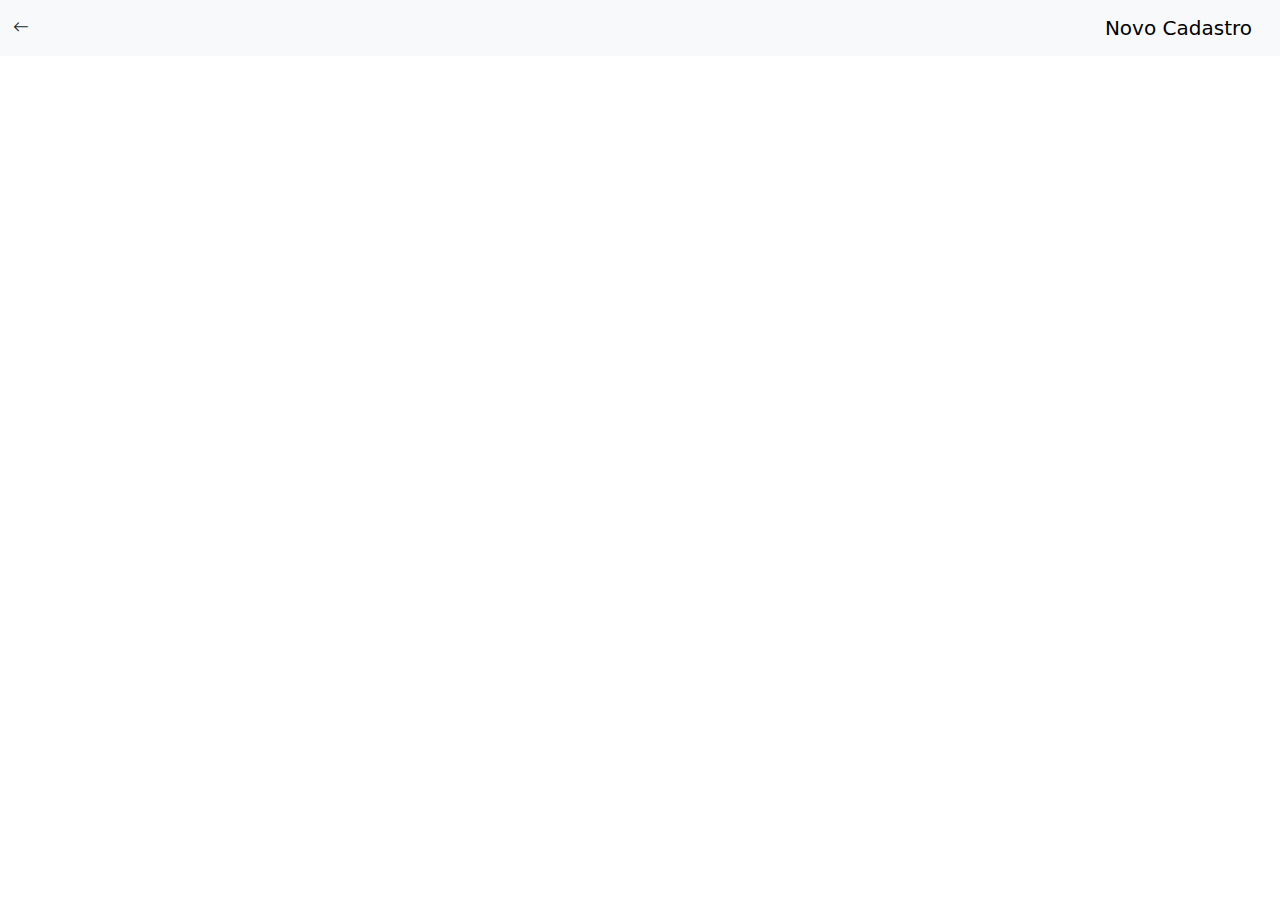
<file: telaCadastro/cadastrarUsuario.html>
<!DOCTYPE html>
<html lang="pt-br">
<head>
    <meta charset="UTF-8">
    <meta name="viewport" content="width=device-width, initial-scale=1.0">
    <title>Novo Cadastro</title>
    <link rel="stylesheet" href="/telaCadastro/cadastrarUsuario.css">
    <link href="https://cdn.jsdelivr.net/npm/bootstrap@5.3.3/dist/css/bootstrap.min.css" rel="stylesheet" 
          integrity="sha384-QWTKZyjpPEjISv5WaRU9OFeRpok6YctnYmDr5pNlyT2bRjXh0JMhjY6hW+ALEwIH" crossorigin="anonymous">
    <link href="https://cdn.jsdelivr.net/npm/bootstrap-icons/font/bootstrap-icons.css" rel="stylesheet">
</head>
<body>

    <nav class="navbar bg-body-tertiary">
        <div class="container-fluid nav">
            <button class="btn"><i class="bi bi-arrow-left"></i></button>
            <a class="navbar-brand" href="#">Novo Cadastro</a>
        </div>
    </nav>
    
    

    <script src="https://cdn.jsdelivr.net/npm/bootstrap@5.3.3/dist/js/bootstrap.bundle.min.js" 
            integrity="sha384-YvpcrYf0tY3lHB60NNkmXc5s9fDVZLESaAA55NDzOxhy9GkcIdslK1eN7N6jIeHz" crossorigin="anonymous">
    </script>
</body>
</html>
</file>
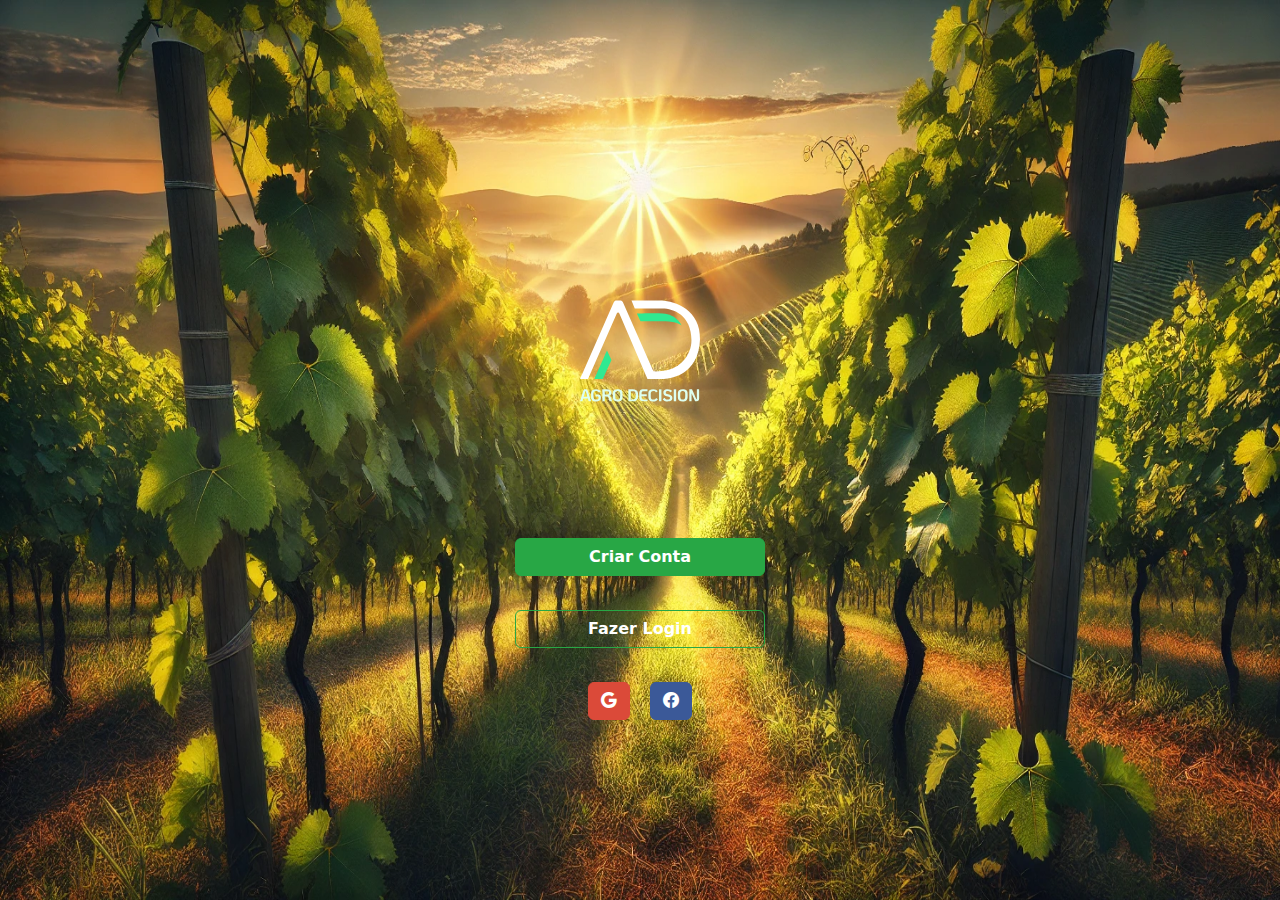
<file: telaLogin/login.html>
<!DOCTYPE html>
<html lang="pt-br">
<head>
    <meta charset="UTF-8">
    <meta name="viewport" content="width=device-width, initial-scale=1.0">
    <title>Login</title>
    <link rel="stylesheet" href="login.css">
    <link href="https://cdn.jsdelivr.net/npm/bootstrap@5.3.3/dist/css/bootstrap.min.css" rel="stylesheet" 
          integrity="sha384-QWTKZyjpPEjISv5WaRU9OFeRpok6YctnYmDr5pNlyT2bRjXh0JMhjY6hW+ALEwIH" crossorigin="anonymous">
    <link href="https://cdn.jsdelivr.net/npm/bootstrap-icons/font/bootstrap-icons.css" rel="stylesheet">
</head>
<body>
    <div class="container">
        <br><br>
        <iframe class="imagemFrame" src="Frame 3.svg" style="margin-left: 155px; margin-top: 60px;"></iframe>
        <button type="submit" class="btn btn-success styleButtonCriar"><b>Criar Conta</b></button><br>
        <button type="submit" class="btn btn-success styleButtonLogin"><b>Fazer Login</b></button>
        <br>
        <div class="social-buttons">
            <button class="btn btn-danger styleButtonGoogle" onclick="window.location.href='YOUR_GOOGLE_AUTH_URL'">
                <i class="bi bi-google"></i>
            </button><br>
            <button class="btn btn-primary styleButtonFacebook" onclick="window.location.href='YOUR_FACEBOOK_AUTH_URL'">
                <i class="bi bi-facebook"></i>
            </button>
        </div>
    </div>

    <script src="https://cdn.jsdelivr.net/npm/bootstrap@5.3.3/dist/js/bootstrap.bundle.min.js" 
            integrity="sha384-YvpcrYf0tY3lHB60NNkmXc5s9fDVZLESaAA55NDzOxhy9GkcIdslK1eN7N6jIeHz" crossorigin="anonymous">
    </script>
</body>
</html>
</file>
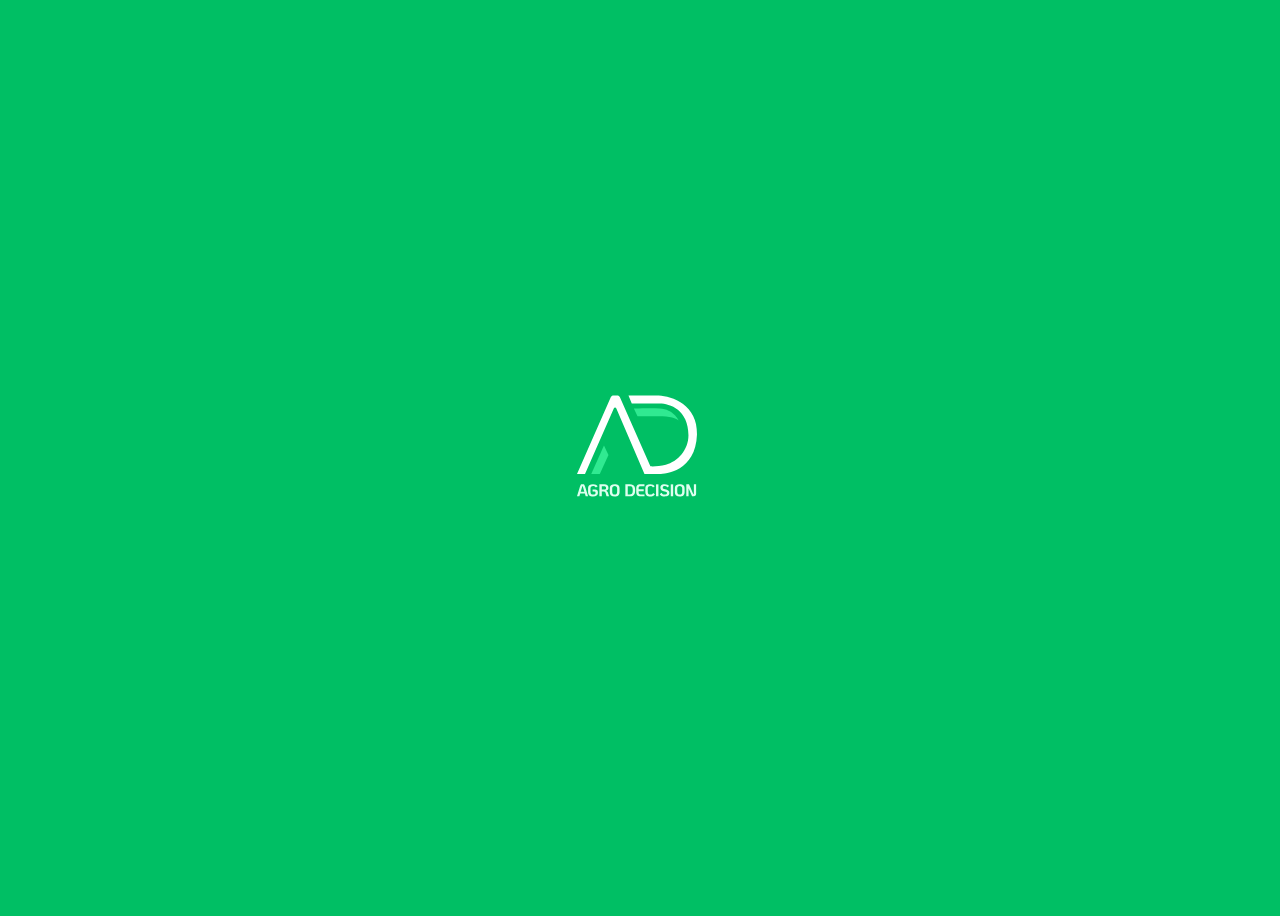
<file: telaLogo/telaLogo.html>
<!DOCTYPE html>
<html lang="pt-br">
<head>
    <meta charset="UTF-8">
    <meta name="viewport" content="width=device-width, initial-scale=1.0">
    <title>Agro Decision</title>
    <link rel="stylesheet" href="telaLogo.css">
</head>
<body>
    <div class="frame">
        <iframe class="imagemFrame" src="Frame 3.svg"></iframe>
    </div>
</body>
</html>
</file>
<file: telaCadastro/cadastrarUsuario.css>
body{
    background-color: black;
}
</file>
<file: telaLogin/login.css>
body{
    background-image: url('img/solEPlanta.webp');
    background-repeat: no-repeat;
    background-attachment: fixed;
    background-size: 100% 100%;
    display: flex;
    justify-content: center;
    align-items: center;
    height: 100vh;
    margin: 0;
}
iframe{
    border: none;
    width: 80%;
    max-width: 300px;
    height: auto; 
    gap: 50px;
}
.container{
    display: flex;
    flex-direction: column;
    align-items: center;
    justify-content: center;
    text-align: center;
}
.styleButtonCriar, .styleButtonLogin {
    width: 250px;
    margin-top: 10px;
    padding: 10px 30px;
    font-size: 16px;
    font-weight: bold;
    cursor: pointer;
    transition: background-color 0.3s ease;
}
.styleButtonCriar{
    background-color: #28a745 !important;
    border-color: #28a745 !important;
    color: white !important;
    border: none;
    border-radius: 50px;
    margin-top: 100px;
}
.styleButtonLogin{
    background-color: transparent !important;
    border-color: #28a745 !important;
    color: #ffffff !important;
    border-radius: 50px;
}
.social-buttons {
    display: flex;
    justify-content: center;
    gap: 10px;
    margin-top: 10px;
}
.styleButtonGoogle, .styleButtonFacebook {
    display: flex;
    align-items: center;
    gap: 10px;
}
.styleButtonGoogle {
    background-color: #db4a39 !important;
    border-color: #db4a39 !important;
    color: white !important;
    border-radius: 50px;
}

.styleButtonFacebook {
    background-color: #3b5998 !important;
    border-color: #3b5998 !important;
    color: white !important;
    border-radius: 50px;
}
</file>
<file: telaLogo/telaLogo.css>
body{
    background-color: #00bf64;
}
iframe{
    border: none;
    width: 80%;
    max-width: 600px;
    height: auto;
}
.frame{
    display: flex;
    justify-content: center;
    align-items: center;
    margin-left: 450px;
    height: 100vh;
}
</file>
